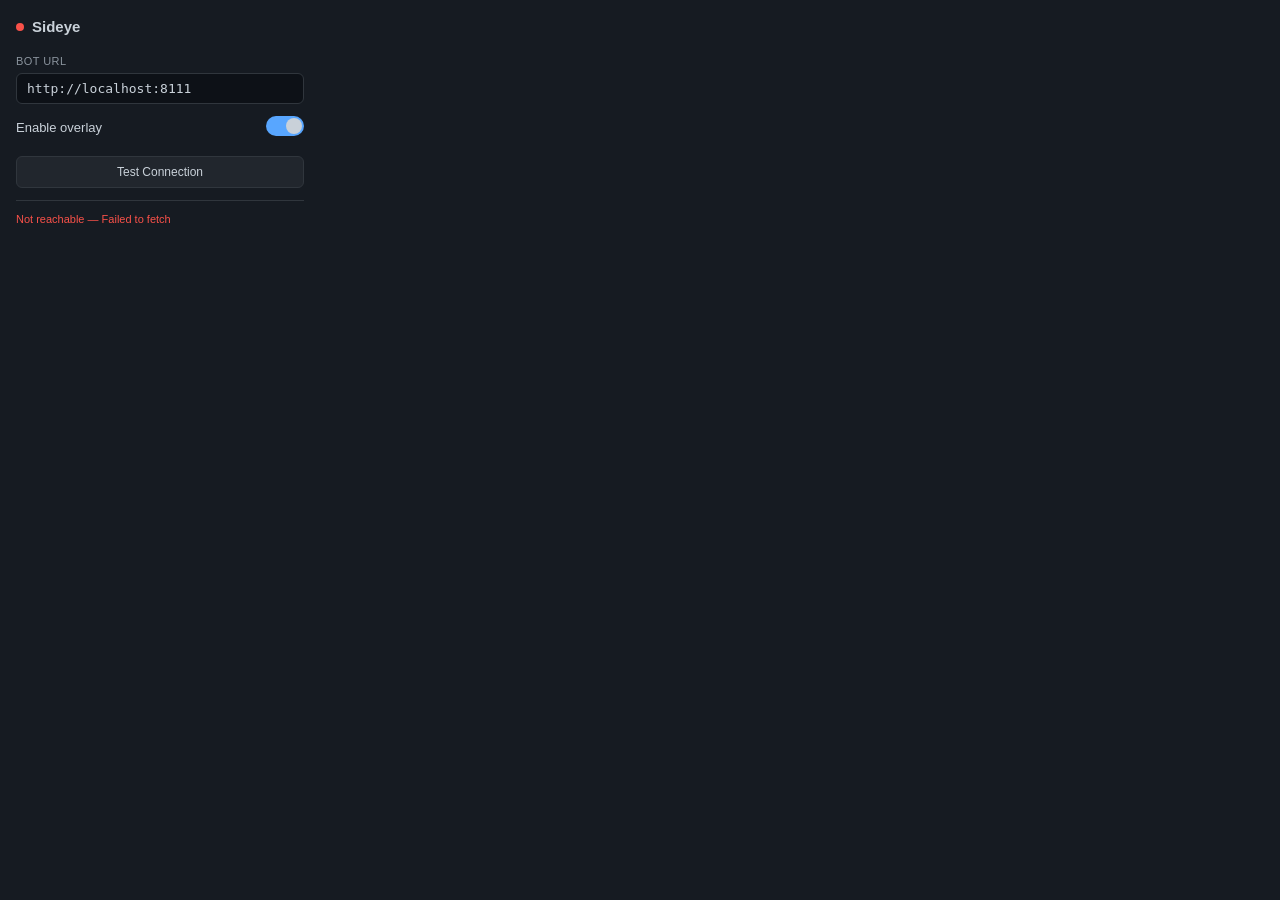
<file: extension/popup.html>
<!DOCTYPE html>
<html>
<head>
  <meta charset="UTF-8">
  <style>
    * { box-sizing: border-box; margin: 0; padding: 0; }
    body {
      width: 320px;
      font-family: -apple-system, BlinkMacSystemFont, "Segoe UI", Helvetica, Arial, sans-serif;
      background: #161b22;
      color: #c9d1d9;
      font-size: 13px;
      line-height: 1.5;
      padding: 16px;
    }
    h1 {
      font-size: 15px;
      font-weight: 600;
      margin-bottom: 14px;
      display: flex;
      align-items: center;
      gap: 8px;
    }
    .status {
      display: inline-block;
      width: 8px;
      height: 8px;
      border-radius: 50%;
      background: #8b949e;
    }
    .status.connected { background: #3fb950; }
    .status.error { background: #f85149; }

    .field { margin-bottom: 12px; }
    label {
      display: block;
      font-size: 11px;
      color: #8b949e;
      margin-bottom: 4px;
      text-transform: uppercase;
      letter-spacing: 0.04em;
    }
    input[type="text"] {
      width: 100%;
      padding: 7px 10px;
      background: #0d1117;
      border: 1px solid #30363d;
      border-radius: 6px;
      color: #c9d1d9;
      font-size: 13px;
      font-family: ui-monospace, "SF Mono", Menlo, monospace;
    }
    input:focus { border-color: #58a6ff; outline: none; }

    .toggle-row {
      display: flex;
      align-items: center;
      justify-content: space-between;
      margin-bottom: 12px;
    }
    .toggle-label { font-size: 13px; }

    /* Toggle switch */
    .toggle {
      position: relative;
      width: 38px;
      height: 20px;
    }
    .toggle input { opacity: 0; width: 0; height: 0; }
    .toggle-slider {
      position: absolute;
      top: 0; left: 0; right: 0; bottom: 0;
      background: #30363d;
      border-radius: 10px;
      cursor: pointer;
      transition: background 0.2s;
    }
    .toggle-slider::before {
      content: '';
      position: absolute;
      width: 16px;
      height: 16px;
      border-radius: 50%;
      background: #c9d1d9;
      left: 2px;
      top: 2px;
      transition: transform 0.2s;
    }
    .toggle input:checked + .toggle-slider { background: #58a6ff; }
    .toggle input:checked + .toggle-slider::before { transform: translateX(18px); }

    .btn {
      width: 100%;
      padding: 8px;
      background: #21262d;
      border: 1px solid #30363d;
      border-radius: 6px;
      color: #c9d1d9;
      font-size: 12px;
      cursor: pointer;
      margin-top: 4px;
    }
    .btn:hover { background: #30363d; }

    .status-text {
      font-size: 11px;
      color: #8b949e;
      margin-top: 12px;
      padding-top: 10px;
      border-top: 1px solid #30363d;
    }
    .status-text.ok { color: #3fb950; }
    .status-text.err { color: #f85149; }
  </style>
</head>
<body>
  <h1>
    <span class="status" id="status-dot"></span>
    Sideye
  </h1>

  <div class="field">
    <label>Bot URL</label>
    <input type="text" id="bot-url" placeholder="http://localhost:8111">
  </div>

  <div class="toggle-row">
    <span class="toggle-label">Enable overlay</span>
    <label class="toggle">
      <input type="checkbox" id="overlay-toggle" checked>
      <span class="toggle-slider"></span>
    </label>
  </div>

  <button class="btn" id="test-btn">Test Connection</button>

  <div class="status-text" id="status-msg">Checking...</div>

  <script src="browser-polyfill.js"></script>
  <script src="popup.js"></script>
</body>
</html>
</file>
